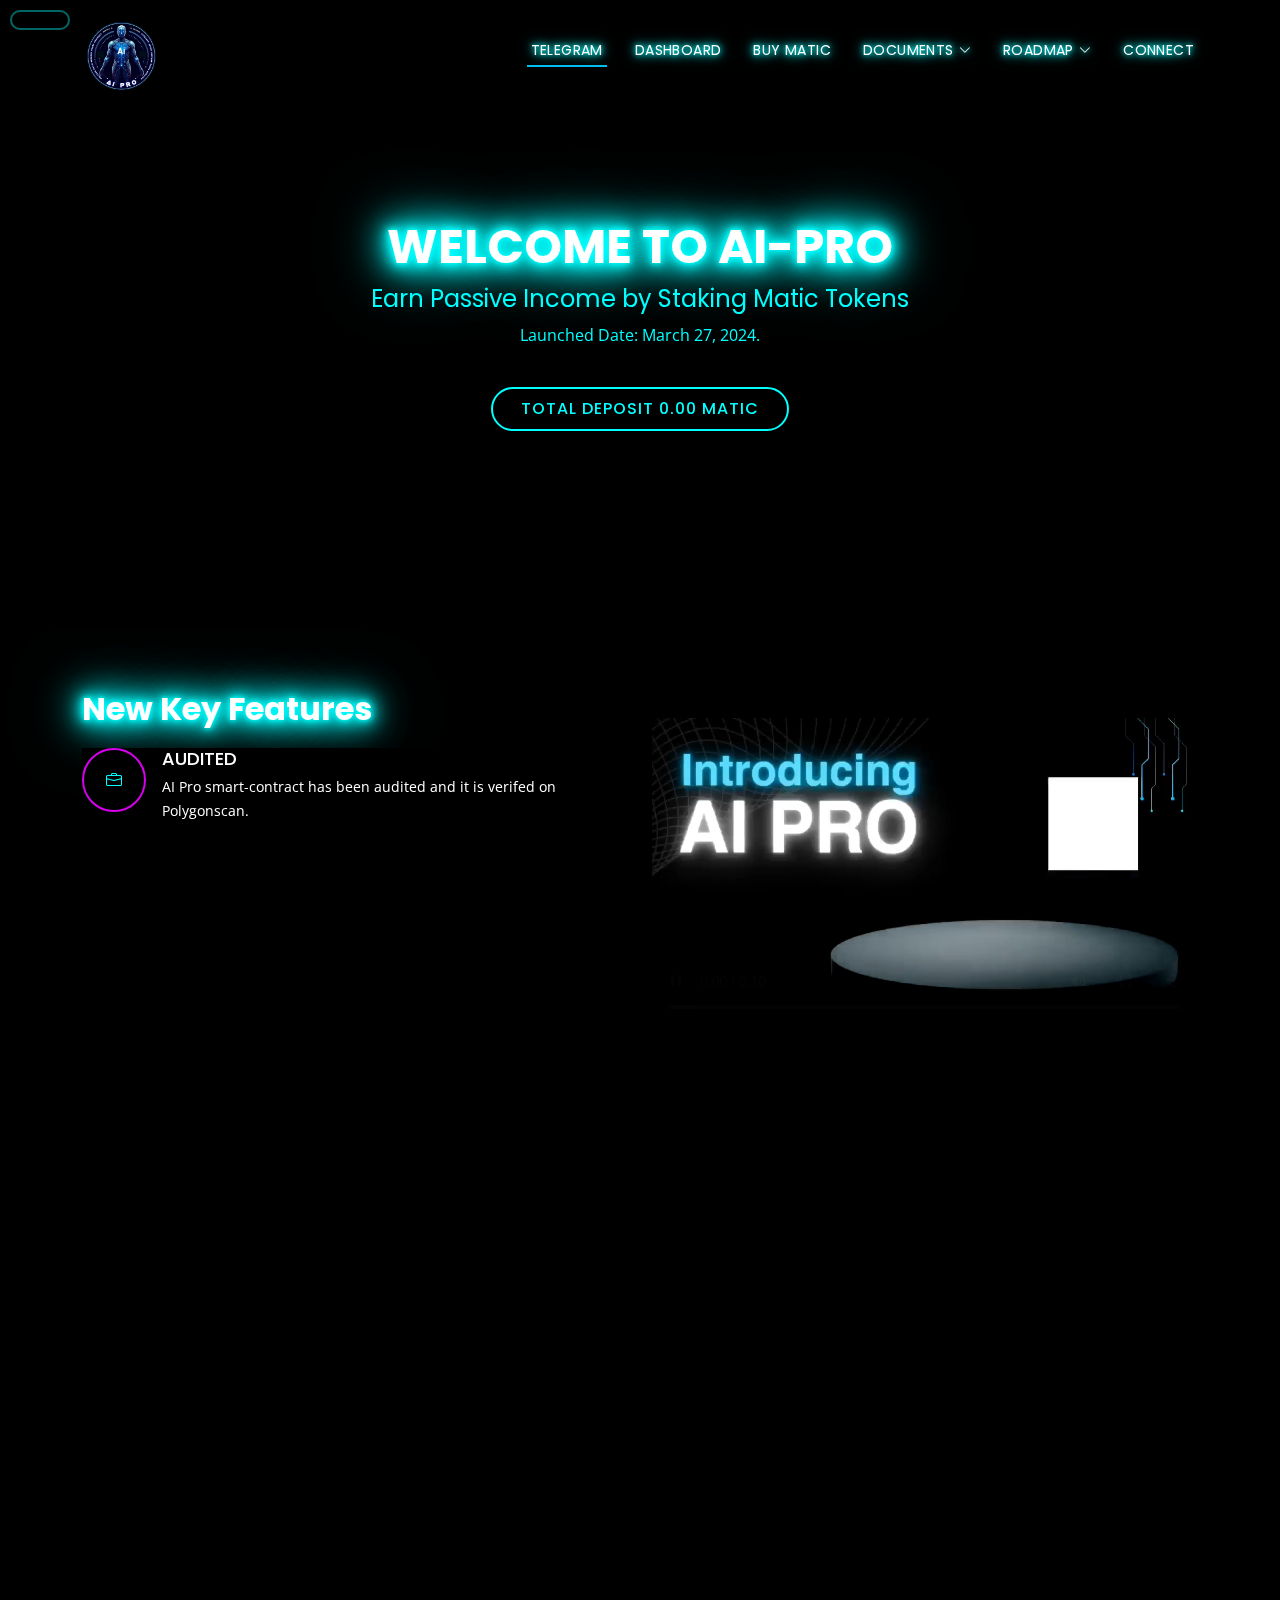
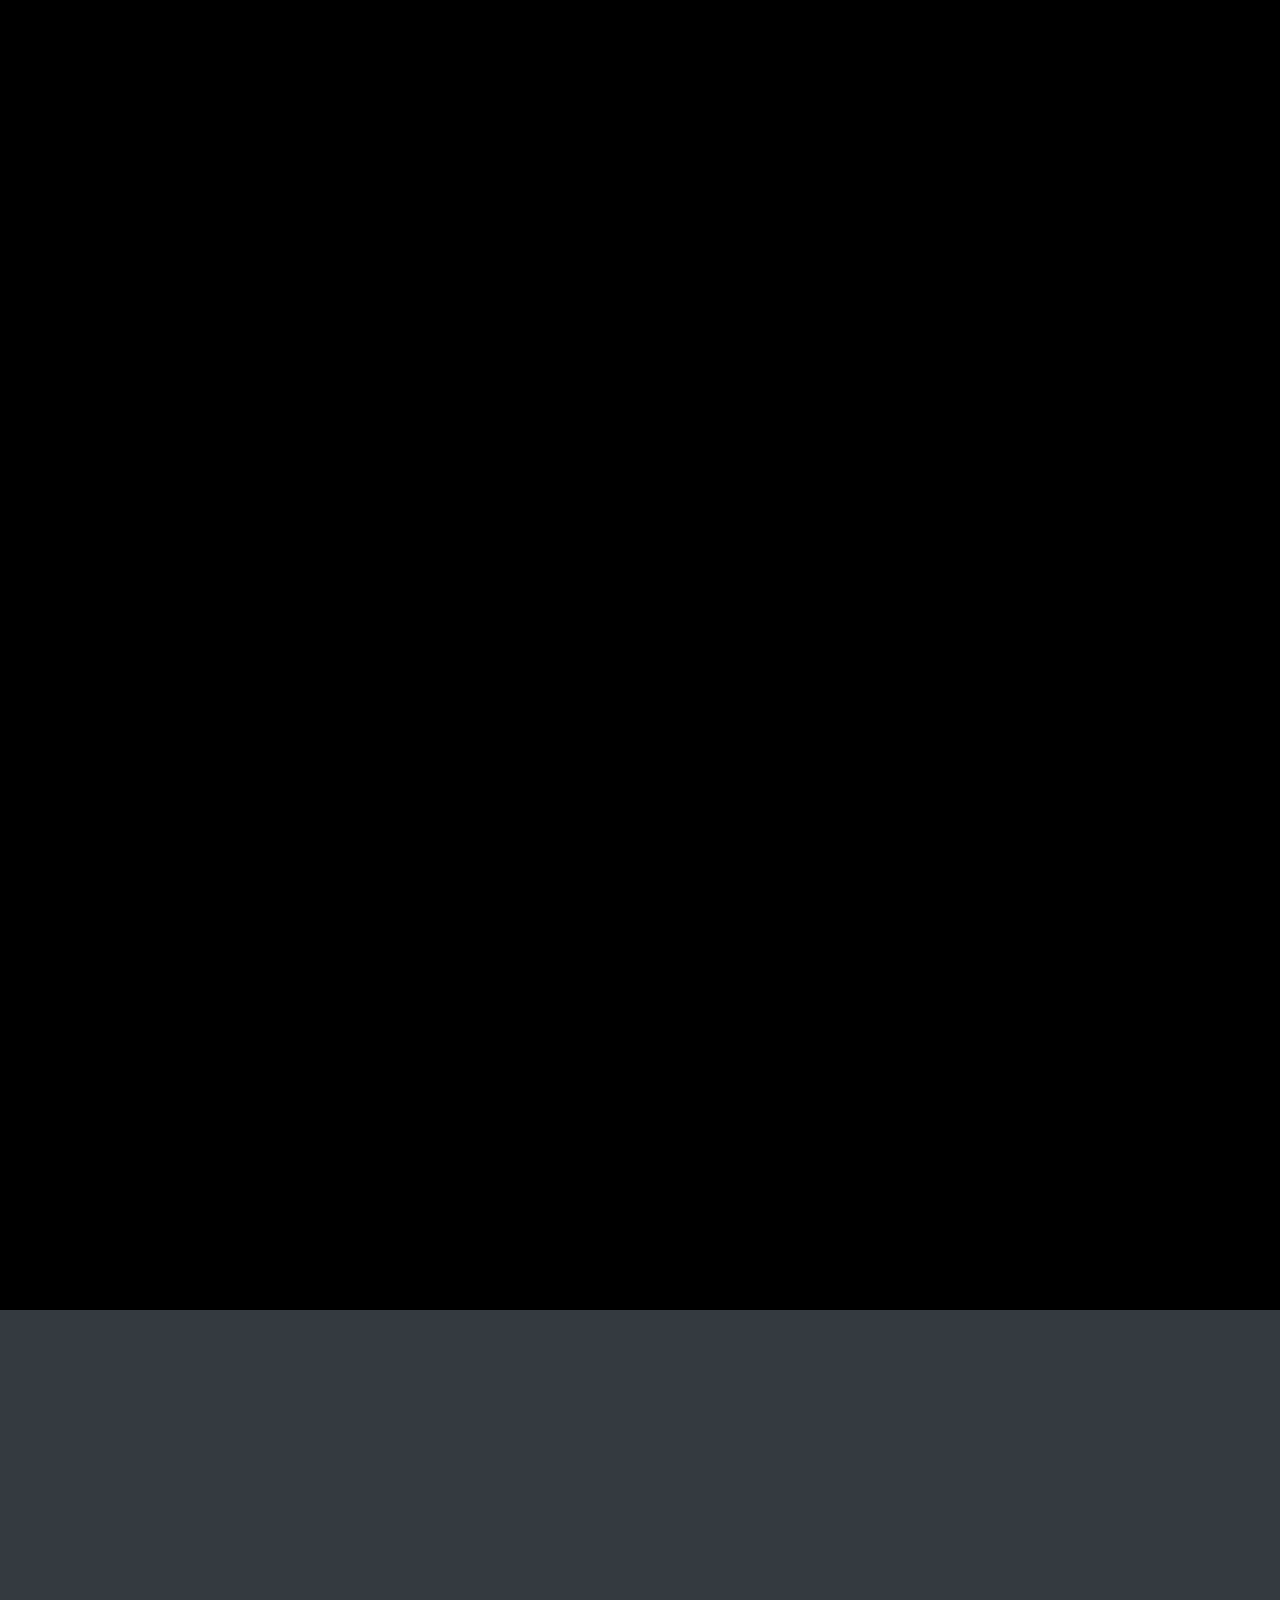
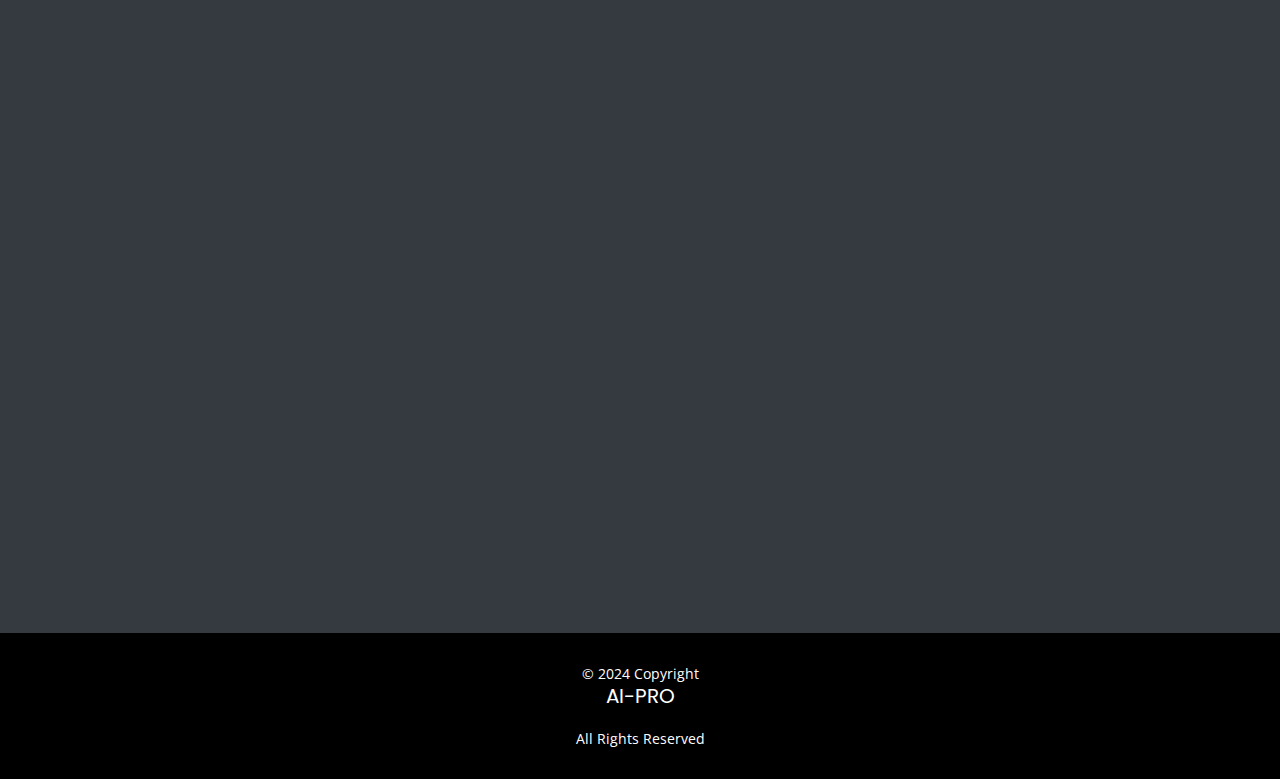
<file: index.html>
<!DOCTYPE html>
<html lang="en">

<head>
  <meta charset="utf-8">
  <meta content="width=device-width, initial-scale=1.0" name="viewport">

  <title>AI-PRO - Stake your Matic</title>
  <meta content="" name="description">
  <meta content="" name="keywords">

  <!-- Favicons -->
  <link href="img/favicon.png" rel="icon">
  <link href="img/apple-touch-icon.png" rel="apple-touch-icon">

  <!-- Google Fonts -->
  <link href="https://fonts.googleapis.com/css?family=Open+Sans:300,300i,400,400i,700,700i|Poppins:300,400,500,700" rel="stylesheet">

  <!-- Vendor CSS Files -->
  <link href="vendor/aos/aos.css" rel="stylesheet">
  <link href="vendor/bootstrap/css/bootstrap.min.css" rel="stylesheet">
  <link href="vendor/bootstrap-icons/bootstrap-icons.css" rel="stylesheet">
  <link href="vendor/boxicons/css/boxicons.min.css" rel="stylesheet">
  <link href="vendor/glightbox/css/glightbox.min.css" rel="stylesheet">
  <link href="vendor/swiper/swiper-bundle.min.css" rel="stylesheet">
  
  <!-- Template Main CSS File -->
  <link href="css/style.css" rel="stylesheet">
  <link href="css/toastr.min.css" rel="stylesheet" >
</head>

<body>

 <!-- ======= Header ======= -->
<header id="header" class="fixed-top d-flex align-items-center header-transparent">
  <div class="container d-flex justify-content-between align-items-center">

    <div id="logo">
      <a href="#"><img src="img/logo.png" alt="" width="80"></a>
      <!-- Uncomment below if you prefer to use a text logo -->
      <!--<h1><a href="index.html">Regna</a></h1>-->
    </div>

<nav id="navbar" class="navbar">
  <ul>
    <li><a class="nav-link scrollto active" href="https://t.me/AIProOfficial" style="color: white; text-shadow: 0 0 5px #00FFFF, 0 0 10px #00FFFF, 0 0 15px #00FFFF;">Telegram</a></li>
    <li><a class="nav-link scrollto" href="#about" style="color: white; text-shadow: 0 0 5px #00FFFF, 0 0 10px #00FFFF, 0 0 15px #00FFFF;">DashBoard</a></li>
    <li><a class="nav-link scrollto" href="https://www.binance.com/en" style="color: white; text-shadow: 0 0 5px #00FFFF, 0 0 10px #00FFFF, 0 0 15px #00FFFF;">Buy Matic</a></li>
    <li class="dropdown">
      <a href="AIPRO_whitepaper.pdf" style="color: white; text-shadow: 0 0 5px #00FFFF, 0 0 10px #00FFFF, 0 0 15px #00FFFF; background-color: black;"><span>Documents</span> <i class="bi bi-chevron-down"></i></a>
      <ul style="background-color: black;">
        <li><a href="AIPRO_whitepaper.pdf" style="color: white; text-shadow: 0 0 5px #00FFFF, 0 0 10px #00FFFF, 0 0 15px #00FFFF;">White Paper</a></li>
       
 <li><a href="https://dappradar.com/dapp/aipro" style="color: white; text-shadow: 0 0 5px #00FFFF, 0 0 10px #00FFFF, 0 0 15px #00FFFF;">DAPP RADAR </a></li>
      </ul>
    </li>
    <li class="dropdown">
      <a href="#" style="color: white; text-shadow: 0 0 5px #00FFFF, 0 0 10px #00FFFF, 0 0 15px #00FFFF; background-color: black;"><span>Roadmap</span> <i class="bi bi-chevron-down"></i></a>
      <ul style="background-color: black;">
        <li><a href="#" style="color: white; text-shadow: 0 0 5px #00FFFF, 0 0 10px #00FFFF, 0 0 15px #00FFFF;">BNB STAKE -  Coming Soon</a></li>
        <li><a href="#" style="color: white; text-shadow: 0 0 5px #00FFFF, 0 0 10px #00FFFF, 0 0 15px #00FFFF;">FTM STAKE - Coming Soon</a></li>
        <li><a href="#" style="color: white; text-shadow: 0 0 5px #00FFFF, 0 0 10px #00FFFF, 0 0 15px #00FFFF;">SOL STAKE - Coming Soon</a></li>
      </ul>
    </li>
    <!--<li><a class="nav-link scrollto" href="https://polygonscan.com/address/0xab2b090608B0BD32179BE79227e3491e8424cCA8" target="_blank" style="color: white; text-shadow: 0 0 5px #00FFFF, 0 0 10px #00FFFF, 0 0 15px #00FFFF;">Contract</a></li> -->
    <li><a class="nav-link scrollto" href="javascript:;" id="connect-wallet" style="color: white; text-shadow: 0 0 5px #00FFFF, 0 0 10px #00FFFF, 0 0 15px #00FFFF;">Connect</a></li>
  </ul>
  <i class="bi bi-list mobile-nav-toggle"></i>
</nav><!-- .navbar -->

  </div>
</header><!-- End Header -->


    <div>
    </div>
    <!-- promo section end -->

<!-- ======= Hero Section ======= -->
<section id="hero">
  <div class="hero-container" data-aos="zoom-in" data-aos-delay="100">
   <h1 style="color: white; text-shadow: 0 0 5px #00FFFF, 0 0 10px #00FFFF, 0 0 15px #00FFFF, 0 0 20px #00FFFF, 0 0 30px #00FFFF, 0 0 40px #00FFFF, 0 0 50px #00FFFF, 0 0 75px #00FFFF;">Welcome to AI-Pro</h1>
    <h2 style="color: #00FFFF; 0 0 5px #5312d6, 0 0 10px #0600ff, 0 0 15px #0d2f94;">Earn Passive Income by Staking Matic Tokens</h2>
    <p style="color: #00FFFF; 0 0 5px #5312d6, 0 0 10px #0600ff, 0 0 15px #0d2f94;">Launched Date: March 27, 2024.</p>
    <a href="javascript:Connect();return false;" class="btn-get-started" style="color: #00FFFF; border-color: #00FFFF; text-shadow: none;"> Total Deposit <span id="invested">0.00 MATIC</span </a>
  </div>
</section><!-- End Hero Section -->


  
 <main id="main">

    <!-- ======= About Section ======= -->
    <section id="about">
      <div class="container" data-aos="fade-up">
        <div class="row about-container">

          <div class="col-lg-6 content order-lg-1 order-2">
			<h2 class="title" style="color: white; text-shadow: 0 0 5px #00FFFF, 0 0 10px #00FFFF, 0 0 15px #00FFFF, 0 0 20px #00FFFF, 0 0 30px #00FFFF, 0 0 40px #00FFFF, 0 0 50px #00FFFF, 0 0 75px #00FFFF;">New Key Features</h2>
			<div class="icon-box" data-aos="fade-up" data-aos-delay="100">
              <div class="icon"><i class="bi bi-briefcase" style="color: #00FFFF;"></i></div>
              <h4 class="title" style="color: white;"><a href="" style="color: white;">Audited</a></h4>
              <p class="description" style="color: white;">AI Pro smart-contract has been audited and it is verifed on Polygonscan.</p>
            </div>

            <div class="icon-box" data-aos="fade-up" data-aos-delay="150">
              <div class="icon"><i class="bi bi-card-checklist" style="color: #00FFFF;"></i></div>
              <h4 class="title" style="color: white;"><a href="" style="color: white;">Sustainable</a></h4>
              <p class="description" style="color: white;">AiPro contract enables the use of MATIC for use in yield investment industry. The sustainability of project will ultimately bring crypto users, miners, investors under single platform to stake, refer and earn with unlimited opportunities making use of decentralization becomes a perfect yield platform which operates every second!</p>
            </div>

            <div class="icon-box" data-aos="fade-up" data-aos-delay="200">
              <div class="icon"><i class="bi bi-binoculars" style="color: #00FFFF;"></i></div>
              <h4 class="title" style="color: white;"><a href="" style="color: white;">Innovative Features</a></h4>
              <p class="description" style="color: white;">Our platform introduces cutting-edge features to redefine the crypto experience, offering seamless integration, enhanced security, and unparalleled user rewards.</p>
            </div>

          </div>

          <div class="col-lg-6 order-lg-2 order-1" data-aos="fade-left" data-aos-delay="100">
				<div class="responsive-video">
					<iframe src="img/MaticPro3.mp4" frameborder="0" allowfullscreen></iframe>
				</div>
          </div>
		  
        </div>
		</div>
		</div>
    </section><!-- End About Section -->


   <!-- ======= Services Section ======= -->
<section id="services">
  <div class="container" data-aos="fade-up">
    <div class="section-header">
      <h3 class="section-title" style="color: white; text-shadow: 0 0 5px #00FFFF, 0 0 10px #00FFFF, 0 0 15px #00FFFF;">Our Plans</h3>
      <p class="section-description" style="color: white;">Select from these long-term pay plans that can net you a total ROI of 300%.</p>
    </div>
    <div class="row">
      <div class="col-lg-4 col-md-6" data-aos="zoom-in">
        <div class="box">
          <div class="icon"><a href=""><i class="bi bi-briefcase" style="color: #00FFFF;"></i></a></div>
          <h4 class="title"><a href="" style="color: white;">AI Plan 1 </a></h4>
          <p class="description" align="left" style="color: white;">Total ROI: <span class="description2">300%</span></p>
          <p class="description" align="left" style="color: white;">Days: <span class="description2">60</span></p>
          <p class="description" align="left" style="color: white;">Daily ROI: <span class="description2">5%</span></p>
          <p class="description" align="left" style="color: white;">Min. Deposit: <span class="description2">5</span></p>
          <p class="description" align="left" style="color: white;">Max Deposit: <span class="description2">499</span></p>
          <form class="form">
            <label class="form-label" style="color: white;">Matic Amount: </label> 
            <input type="number" class="form-control text-center" id="txtamount1" name="txtamount1" placeholder="5">
            <div class="box-footer">
					<a class="services-btn align-middle" id="deposit1" style="color: white; border-color: #00FFFF;">Stake MATIC</a>            
            </div> 
          </form>         
        </div>
      </div>
      <div class="col-lg-4 col-md-6" data-aos="zoom-in">
        <div class="box2">
          <div class="icon"><a href=""><i class="bi bi-card-checklist" style="color: #00FFFF;"></i></a></div>
          <h4 class="title"><a href="" style="color: white;">AI Plan 2</a></h4>
          <p class="description" align="left" style="color: white;">Total ROI: <span class="description2">150%</span></p>
          <p class="description" align="left" style="color: white;">Days: <span class="description2">15</span></p>
          <p class="description" align="left" style="color: white;">Daily ROI: <span class="description2">10%</span></p>
          <p class="description" align="left" style="color: white;">Min. Deposit: <span class="description2">500</span></p>
          <p class="description" align="left" style="color: white;">Max Deposit: <span class="description2">1999</span></p>
          <form class="form">
            <label class="form-label" style="color: white;">Matic Amount: </label> 
            <input type="number" class="form-control text-center" id="txtamount2" name="txtamount2" placeholder="500">
            <div class="box-footer">
              <a class="services-btn align-middle" id="deposit2" style="color: white; border-color: #00FFFF;">Stake MATIC</a>                
            </div> 
          </form>
        </div>
      </div>
      <div class="col-lg-4 col-md-6" data-aos="zoom-in">
        <div class="box3">
          <div class="icon"><a href=""><i class="bi bi-bar-chart" style="color: #00FFFF;"></i></a></div>
          <h4 class="title"><a href="" style="color: white;">AI Plan 3</a></h4>
          <p class="description" align="left" style="color: white;">Total ROI: <span class="description2">225%</span></p>
          <p class="description" align="left" style="color: white;">Days: <span class="description2">15</span></p>
          <p class="description" align="left" style="color: white;">Daily ROI: <span class="description2">15%</span></p>
          <p class="description" align="left" style="color: white;">Min. Deposit: <span class="description2">2000</span></p>
          <p class="description" align="left" style="color: white;">Max Deposit: <span class="description2">5000</span></p>
          <form class="form">
            <label class="form-label" style="color: white;">Matic Amount: </label> 
            <input type="number" class="form-control text-center" id="txtamount3" name="txtamount3" placeholder="2000">
            <div class="box-footer">
              <a class="services-btn align-middle" id="deposit3" style="color: white; border-color: #00FFFF;">Stake MATIC</a>                
            </div> 
          </form>
        </div>
      </div>
    </div>
  </div>
</section><!-- End Services Section -->


<!-- ======= Features Section ======= -->
<section id="features" class="features">
    <div class="container" data-aos="fade-up">
        <div class="section-header">
            <h3 class="section-title" style="color: white; text-shadow: 0 0 5px #00FFFF, 0 0 10px #00FFFF, 0 0 15px #00FFFF;">DASHBOARD</h3>
            <p class="section-description" style="color: white; text-shadow: 0 0 5px #00FFFF, 0 0 10px #00FFFF, 0 0 15px #00FFFF;">Check your real-time withdrawable balance and a complete list of referrals and corresponding rewards. </p>
        </div>
        <div class="container" data-aos="fade-up">
            <ul class="nav nav-tabs row gy-4 d-flex">
                <li class="nav-item col-6 col-md-4 col-lg-2">
                    <a class="nav-link active show" data-bs-toggle="tab" data-bs-target="#tab-1" style="color: white; text-shadow: 0 0 5px #00FFFF, 0 0 10px #00FFFF, 0 0 15px #00FFFF;">
                        <i class="bi bi-binoculars color-cyan"></i>
                        <h4>Wallet</h4>
                    </a>
                </li><!-- End Tab 1 Nav -->

                <li class="nav-item col-6 col-md-4 col-lg-2">
                    <a class="nav-link" data-bs-toggle="tab" data-bs-target="#tab-2" style="color: white; text-shadow: 0 0 5px #00FFFF, 0 0 10px #00FFFF, 0 0 15px #00FFFF;">
                        <i class="bi bi-box-seam color-indigo"></i>
                        <h4>Referral Links</h4>
                    </a>
                </li><!-- End Tab 2 Nav -->

                <li class="nav-item col-6 col-md-4 col-lg-2">
                    <a class="nav-link" data-bs-toggle="tab" data-bs-target="#tab-3" style="color: white; text-shadow: 0 0 5px #00FFFF, 0 0 10px #00FFFF, 0 0 15px #00FFFF;">
                        <i class="bi bi-brightness-high color-teal"></i>
                        <h4>Levels</h4>
                    </a>
                </li><!-- End Tab 3 Nav -->

                <li class="nav-item col-6 col-md-4 col-lg-2">
                    <a class="nav-link" data-bs-toggle="tab" data-bs-target="#tab-4" style="color: white; text-shadow: 0 0 5px #00FFFF, 0 0 10px #00FFFF, 0 0 15px #00FFFF;">
                        <i class="bi bi-command color-red"></i>
                        <h4>Transactions</h4>
                    </a>
                </li><!-- End Tab 4 Nav -->

          
        </ul>

        <div class="tab-content">

          <div class="tab-pane active show" id="tab-1">
            <div class="row gy-4">
              <div class="col-lg-8 order-2 order-lg-1" data-aos="fade-up" data-aos-delay="100">
                <h3>Withdrawable Balance: <span id="my-bnb">0.00 MATIC</span></h3>
				<form class="form">
    				<div class="box-footer">
					<button type="button" class="waves-effect waves-light btn btn-primary mb-5" id="Withdraw"><i class="fa fa-check"></i> Withdraw </button>
				    </div>
					</form>
				
                <h4>AI Dashboard: </h4>
                <ul>
                  <!-- <li><i class="bi bi-check-circle-fill"></i> Total Deposit : <span id="invested">0.00 MATIC</span></li> !-->
                  <li><i class="bi bi-check-circle-fill"></i> Your Total Deposit: <span id="my-investments">0.00 MATIC</span></li>
                  <li><i class="bi bi-check-circle-fill"></i> Total Withdrawn: <span id="my-harvests">0.00 MATIC</span></li>
				  <li><i class="bi bi-check-circle-fill"></i> Total Referral Bonus <span id="my-drb">0.00 MATIC</span></li>
				  <li><i class="bi bi-check-circle-fill"></i> Your Wallet Balance: <span id="my-balance">0.00 MATIC</span></li>
                </ul>
              </div>
              <div class="col-lg-4 order-1 order-lg-2 text-center" data-aos="fade-up" data-aos-delay="200">
                <img src="img/1.jpg" alt="" class="img-fluid">
              </div>
            </div>
          </div><!-- End Tab Content 1 -->

          <div class="tab-pane" id="tab-2">
            <div class="row gy-4">
              <div class="col-lg-8 order-2 order-lg-1">
                <h3>Referral Statistics</h3>
				<p>Contract Address: 
				<input type="text" class="form-control" value="0xab2b090608B0BD32179BE79227e3491e8424cCA8">
				<a href="https://polygonscan.com/address/0xab2b090608B0BD32179BE79227e3491e8424cCA8" class="waves-effect waves-light btn btn-primary mb-5" target="_blank"><i class="fa fa-check"></i> OPEN IN POLYSCAN</a>
                <p style="margin-top:5px;">Sponsor Wallet Address: <span id="sp-address"></span></p>
			
			
				<form class="form">
    				<label class="form-label">Your Link: </label> 
    				<input type="text" class="form-control" id="my-referral" value="">
    				
    				<div class="box-footer">
					<br>
					<button type="button" class="waves-effect waves-light btn btn-primary mb-5" id="copy-link"><i class="fa fa-check"></i> COPY LINK</button>
					
					</div> 
					</form>
			
				
                </div>
              <div class="col-lg-4 order-1 order-lg-2 text-center">
                <img src="img/2.jpg" alt="" class="img-fluid">
              </div>
            </div>
          </div><!-- End Tab Content 2 -->

          <div class="tab-pane" id="tab-3">
            <div class="row gy-4">
              <div class="col-lg-8 order-2 order-lg-1">
                <h3>Levels</h3>
				<div class="col-lg-4 col-md-6">
                <ul>
                  <li><i class="bi bi-check-circle-fill"></i> Level 1 (5%): <span id="referralsCountAtLevel1">0</span></li>
                  <li><i class="bi bi-check-circle-fill"></i> Level 2 (4%): <span id="referralsCountAtLevel2">0</span></li>
                  <li><i class="bi bi-check-circle-fill"></i> Level 3 (3%): <span id="referralsCountAtLevel3">0</span></li>
				  <li><i class="bi bi-check-circle-fill"></i> Level 4 (2%): <span id="referralsCountAtLevel4">0</span></li>
				  <li><i class="bi bi-check-circle-fill"></i> Level 5 (1%): <span id="referralsCountAtLevel5">0</span></li>
                </ul>
				</div>
				<div class="col-lg-4 col-md-6">
                <ul>
                  <li><i class="bi bi-check-circle-fill"></i> Level 6 (1%): <span id="referralsCountAtLevel6">0</span></li>
                  <li><i class="bi bi-check-circle-fill"></i> Level 7 (1%): <span id="referralsCountAtLevel7">0</span></li>
                  <li><i class="bi bi-check-circle-fill"></i> Level 8 (1%): <span id="referralsCountAtLevel8">0</span></li>
				  <li><i class="bi bi-check-circle-fill"></i> Level 9 (1%): <span id="referralsCountAtLevel9">0</span></li
				  <li><i class="bi bi-check-circle-fill"></i> Level 10 (1%): <span id="referralsCountAtLevel10">0</span></li
                </ul>
				</div>
				<div class="col-lg-4 col-md-6">
                <ul>
                  <li><i class="bi bi-check-circle-fill"></i> Level 11 (1%): <span id="referralsCountAtLevel11">0</span></li>
                  <li><i class="bi bi-check-circle-fill"></i> Level 12 (1%): <span id="referralsCountAtLevel12">0</span></li>
                  <li><i class="bi bi-check-circle-fill"></i> Level 13 (1%): <span id="referralsCountAtLevel13">0</span></li>
				  <li><i class="bi bi-check-circle-fill"></i> Level 14 (1%): <span id="referralsCountAtLevel14">0</span></li>
				  <li><i class="bi bi-check-circle-fill"></i> Level 15 (1%): <span id="referralsCountAtLevel15">0</span></li
                </ul>
				</div>
              </div>
              <div class="col-lg-4 order-1 order-lg-2 text-center">
                <img src="img/3.jpg" alt="" class="img-fluid">
              </div>
            </div>
          </div><!-- End Tab Content 3 -->

          <div class="tab-pane" id="tab-4">
            <div class="row gy-4">
              <div class="col-lg-8 order-2 order-lg-1">
                <h3>Latest Contract Transactions:</h3>
               
				<form class="form">
    				<label class="form-label">Enter Contract Address: </label> 
    				<input type="text" class="form-control" id="walletAddress" value="">
    				
    				<div class="box-footer">
					<br>
					<button type="button" class="waves-effect waves-light btn btn-primary mb-5" id="copy-link"><i class="fa fa-check"></i> SHOW</button>
				
					</div> 
					</form>
				
              </div>
              <div class="col-lg-4 order-1 order-lg-2 text-center">
                <img src="img/4.jpg" alt="" class="img-fluid">
              </div>
            </div>
          </div><!-- End Tab Content 4 -->

          
        </div>

      </div>
	  </div>
    </section><!-- End Features Section -->

   <!-- ======= F.A.Q Section ======= -->
<section id="faq" class="faq">
  <div class="container-fluid" data-aos="fade-up">
    <div class="row gy-4">
      <div class="col-lg-7 d-flex flex-column justify-content-center align-items-stretch  order-2 order-lg-1">
        <div class="content px-xl-5">
          <h3 style="color: white; text-shadow: 0 0 5px #00FFFF, 0 0 10px #00FFFF, 0 0 15px #00FFFF;"> <strong></strong></h3>
          <p style="color: white; text-shadow: 0 0 5px #00FFFF, 0 0 10px #00FFFF, 0 0 15px #00FFFF;">General questions on the basics of transacting in AI-PRO are answered here.</p>
        </div>

            <div class="accordion accordion-flush px-xl-5" id="faqlist">

              <div class="accordion-item" data-aos="fade-up" data-aos-delay="200">
                <h3 class="accordion-header">
                  <button class="accordion-button collapsed" type="button" data-bs-toggle="collapse" data-bs-target="#faq-content-1">
                    <i class="bi bi-question-circle question-icon"></i>
                    How it Works?
                  </button>
                </h3>
                <div id="faq-content-1" class="accordion-collapse collapse" data-bs-parent="#faqlist">
                  <div class="accordion-body">
                    Yield income paid on each and every block on Polygon (approximately 3 seconds) from 15 days to Maximum is infinity.
					Minimum 5% daily for 60 days to up to short term yield of 15% daily for 15 days.
					Safe, transparent, legit, decentralized never ending farm yield to earn from.
                  </div>
                </div>
              </div><!-- # Faq item-->

              <div class="accordion-item" data-aos="fade-up" data-aos-delay="300">
                <h3 class="accordion-header">
                  <button class="accordion-button collapsed" type="button" data-bs-toggle="collapse" data-bs-target="#faq-content-2">
                    <i class="bi bi-question-circle question-icon"></i>
                    How to start?
                  </button>
                </h3>
                <div id="faq-content-2" class="accordion-collapse collapse" data-bs-parent="#faqlist">
                  <div class="accordion-body">
                    You can use the MetaMask extension on Chrome if you are using desktop. You should add Polygon network to your Metamask extention and open https://ai-pro.art and click on connect.
					For mobile you can download Metamask/Trust Wallet/SafePal app from application store. After the installation, you can create a new MATIC wallet or import an existing MATIC wallet. Then you can open https://ai-pro.art/ in you DApp browser, choose Polygon network and connect to the DApp.
					After connecting to the DApp you should be able to stake/withdraw and refer with your referrak link.
                  </div>
                </div>
              </div><!-- # Faq item-->

              <div class="accordion-item" data-aos="fade-up" data-aos-delay="500">
                <h3 class="accordion-header">
                  <button class="accordion-button collapsed" type="button" data-bs-toggle="collapse" data-bs-target="#faq-content-4">
                    <i class="bi bi-question-circle question-icon"></i>
                    What are the referral levels?
                  </button>
                </h3>
                <div id="faq-content-4" class="accordion-collapse collapse" data-bs-parent="#faqlist">
                  <div class="accordion-body">
                    <i class="bi bi-question-circle question-icon"></i>
                    User can refer unlimited users under any level which way goes paying upto 15 Levels starting from 5% to a total of upto 25% unrestricted earing potentials.
					No business in the world succeed without team members at AIPRO each of referral is a team member on its own towards AIPRO .
					The Project offers unrestricted unlimited potential for referral income upto 15 Level where each level on its own can have unlimited referrals.
					Offers Level-1= 5%, Level-2=4%, Level-3=3%, Level-4=2%, Level-5=1%, Level-6=1%, Level-7=1%, Level-8=1%, Level-9=1%, Level-10=1%, Level-11=1%, Level-12=1%, Level-13=1%, Level-14=1% & Level-15=1%
				  </div>
                </div>
              </div><!-- # Faq item-->

              <div class="accordion-item" data-aos="fade-up" data-aos-delay="600">
                <h3 class="accordion-header">
                  <button class="accordion-button collapsed" type="button" data-bs-toggle="collapse" data-bs-target="#faq-content-5">
                    <i class="bi bi-question-circle question-icon"></i>
                    No Withdrawal limit:
                  </button>
                </h3>
                <div id="faq-content-5" class="accordion-collapse collapse" data-bs-parent="#faqlist">
                  <div class="accordion-body">
                    Withdraw anytime with no minimum withdrawal requirement.
                  </div>
                </div>
              </div><!-- # Faq item-->

            </div>

          </div>

          <div class="col-lg-5 align-items-stretch order-1 order-lg-2 img" style='background-image: url("img/faq.jpg"); background-size: contain; background-position: center; width: 544px; height: 150px;'>
            &nbsp;
          </div>



      </div>
    </section><!-- End F.A.Q Section -->

 
  </main><!-- End #main -->

  <!-- ======= Footer ======= -->
  <footer id="footer">
    <div class="footer-top">
      <div class="container">

      </div>
    </div>

    <div class="container">
      <div class="copyright">
        &copy; 2024 Copyright <h5>AI-PRO</h5> All Rights Reserved
      </div>
      
    </div>
  </footer><!-- End Footer -->

  <a href="#" class="back-to-top d-flex align-items-center justify-content-center"><i class="bi bi-arrow-up-short"></i></a>

  <!-- Vendor JS Files -->
  <script src="vendor/purecounter/purecounter_vanilla.js"></script>
  <script src="vendor/aos/aos.js"></script>
  <script src="vendor/bootstrap/js/bootstrap.bundle.min.js"></script>
  <script src="vendor/glightbox/js/glightbox.min.js"></script>
  <script src="vendor/isotope-layout/isotope.pkgd.min.js"></script>
  <script src="vendor/swiper/swiper-bundle.min.js"></script>
  <script src="vendor/php-email-form/validate.js"></script>

  <!-- Template Main JS File -->
  <script src="js/main.js"></script>
  <script src="https://code.jquery.com/jquery-1.12.0.min.js"></script>
  <script src="https://maxcdn.bootstrapcdn.com/bootstrap/3.3.6/js/bootstrap.min.js" integrity="sha384-0mSbJDEHialfmuBBQP6A4Qrprq5OVfW37PRR3j5ELqxss1yVqOtnepnHVP9aJ7xS" crossorigin="anonymous"></script>
  
  <script src="js/toastr.min.js"></script>
	
  <script src="maticjs/web3.js"></script>
  <script src="maticjs/abi.js"></script>
  <script src="maticjs/dapp2.js"></script>
  
  <script type="text/javascript">
	$(document).ready(function()
    {
        
	spAccount = '0x71209EeF24599085d12faa8798Fdc9442Dc3211c';        
        
        $('#sp-address').html(spAccount); 
    
    });

	$(function() {
     
		
		$('#deposit1').click(function(ev) {
    	    var amt = $("#txtamount1");
            
            if(spAccount == 'Invalid Wallet!' || spAccount == '')
            {
                toastr.warning("Invalid Sponsor Wallet Address!","",{"timeOut": "3000","positionClass": "toast-top-right"});
				return false;
		    }
            
			if(isNaN(parseFloat(amt.val().trim())))
			{
				$("#txtamount1").focus();
				toastr.warning("Invalid Amount!","",{"timeOut": "3000","positionClass": "toast-top-right"});
				return false;
			}	

			if(amt.val() == NaN)
			{
				$("#txtamount1").focus();					
				toastr.warning("Invalid Amount!","",{"timeOut": "3000","positionClass": "toast-top-right"});
				return false;
			}	

    		if(amt.val() < 5)
			{
				$("#txtamount1").focus();				
				toastr.warning("Minimum is 1 MATIC!","",{"timeOut": "3000","positionClass": "toast-top-right"});
            	return false;
			}
			
			if(amt.val() > 499)
			{
				$("#txtamount1").focus();				
				toastr.warning("Maximum is 499 MATIC!","",{"timeOut": "3000","positionClass": "toast-top-right"});
            	return false;
			}
        /*
            if(amt.val() > myBalance)
			{
				$("#txtamount1").focus();				
				toastr.warning("Not enough balance!","",{"timeOut": "3000","positionClass": "toast-top-right"});
				return false;
			}
        */

			deposit1();
			ev.preventDefault();
    	});
    	
    
        $('#deposit2').click(function(ev) {
    	    var amt = $("#txtamount2");
            
            if(spAccount == 'Invalid Wallet!' || spAccount == '')
            {
                toastr.warning("Invalid Sponsor Wallet Address!","",{"timeOut": "3000","positionClass": "toast-top-right"});
				return false;
		    }
            
			if(isNaN(parseFloat(amt.val().trim())))
			{
				$("#txtamount2").focus();
				toastr.warning("Invalid Amount!","",{"timeOut": "3000","positionClass": "toast-top-right"});
				return false;
			}	

			if(amt.val() == NaN)
			{
				$("#txtamount2").focus();					
				toastr.warning("Invalid Amount!","",{"timeOut": "3000","positionClass": "toast-top-right"});
				return false;
			}	

    		if(amt.val() < 500)
			{
				$("#txtamount2").focus();				
				toastr.warning("Minimum is 500 MATIC!","",{"timeOut": "3000","positionClass": "toast-top-right"});
            	return false;
			}
			
			if(amt.val() > 1999)
			{
				$("#txtamount2").focus();				
				toastr.warning("Maximum is 1999 MATIC!","",{"timeOut": "3000","positionClass": "toast-top-right"});
            	return false;
			}
        /*
            if(amt.val() > myBalance)
			{
				$("#txtamount2").focus();				
				toastr.warning("Not enough balance!","",{"timeOut": "3000","positionClass": "toast-top-right"});
				return false;
			}
        */
			deposit2();
			ev.preventDefault();
    	});
    	
    	
    	$('#deposit3').click(function(ev) {
    	    var amt = $("#txtamount3");
            
            if(spAccount == 'Invalid Wallet!' || spAccount == '')
            {
                toastr.warning("Invalid Sponsor Wallet!","",{"timeOut": "3000","positionClass": "toast-top-right"});
				return false;
		    }
            
			if(isNaN(parseFloat(amt.val().trim())))
			{
				$("#txtamount3").focus();
				toastr.warning("Invalid Amount!","",{"timeOut": "3000","positionClass": "toast-top-right"});
				return false;
			}	

			if(amt.val() == NaN)
			{
				$("#txtamount3").focus();					
				toastr.warning("Invalid Amount!","",{"timeOut": "3000","positionClass": "toast-top-right"});
				return false;
			}	

    		if(amt.val() < 2000)
			{
				$("#txtamount3").focus();				
				toastr.warning("Minimum is 2000 MATIC!","",{"timeOut": "3000","positionClass": "toast-top-right"});
            	return false;
			}
			
			if(amt.val() > 5000)
			{
				$("#txtamount3").focus();				
				toastr.warning("Maximum is 5000 MATIC!","",{"timeOut": "3000","positionClass": "toast-top-right"});
            	return false;
			}
        /*
            if(amt.val() > myBalance)
			{
				$("#txtamount3").focus();				
				toastr.warning("Not enough balance!","",{"timeOut": "3000","positionClass": "toast-top-right"});
				return false;
			}
        */

			deposit3();
			ev.preventDefault();
    	});
    	
/*		$('#Withdraw').click(function(ev) {
		   				
			if(my-bnb < 0)
			{				
				toastr.warning("No Withdrawable MATIC!","",{"timeOut": "3000","positionClass": "toast-top-right"});
				return false;
			}
	
		    collectDividends();
			
			ev.preventDefault();
		});  */
        
        $('#Withdraw').click(function(ev) {
    collectDividends();
    ev.preventDefault();
});
        
        
        
        $('#copy-link').click(function(ev) {
			copy_text($('#my-referral').val());
			ev.preventDefault();
	    });

	});
    
    function copy_text(text){		
	    // Create a dummy input to copy the string array inside it
		var dummy = document.createElement("input");
		// Add it to the document
		document.body.appendChild(dummy);
		// Set its ID
		dummy.setAttribute("id", "dummy_id");
		// Output the array into it
		document.getElementById("dummy_id").value=text;
		// Select it
		dummy.select();		
		document.execCommand("copy");
		// Remove it as its not needed anymore
		document.body.removeChild(dummy);
		//alert('COPIED['+$('#my-referral').val()+']');
		toastr.success($('#my-referral').html(),"",{"timeOut": "3000","positionClass": "toast-top-right"});
		return false;
	}
    </script> 
   

</body>

</html>
</file>
<file: css/style.css>
/**
* Template Name: Regna - v4.8.1
* Template URL: https://bootstrapmade.com/regna-bootstrap-onepage-template/
* Author: BootstrapMade.com
* License: https://bootstrapmade.com/license/
*/

/*--------------------------------------------------------------
# General
--------------------------------------------------------------*/
body {
  background: #000000;
  color: #fff;
  font-family: "Open Sans", sans-serif;
}

a {
  color: #fff;
  text-decoration: none;
}

a:hover,
a:active,
a:focus {
  color: #fff;
  outline: none;
  text-decoration: none;
}

p {
  padding: 0;
  margin: 0 0 30px 0;
}

h1,
h2, 
h3,
h4,
h6 {
  font-family: "Poppins", sans-serif;
  color: #d700ed;
  font-weight: 400;
  margin: 0 0 20px 0;
  padding: 0;
}

h5 {
  font-family: "Poppins", sans-serif;
  color: #00000;
  font-weight: 400;
  margin: 0 0 20px 0;
  padding: 0;

}

/*--------------------------------------------------------------
# Back to top button
--------------------------------------------------------------*/
.back-to-top {
  position: fixed;
  visibility: hidden;
  opacity: 0;
  right: 15px;
  bottom: 15px;
  z-index: 996;
  background: #2dc997;
  width: 40px;
  height: 40px;
  border-radius: 4px;
  transition: all 0.4s;
}

.back-to-top i {
  font-size: 28px;
  color: #000000;
  line-height: 0;
}

.back-to-top:hover {
  background: #49d6a9;
  color: #000000;
}

.back-to-top.active {
  visibility: visible;
  opacity: 1;
}

/*form-element*/
.form-element .input-group .input-group-addon {
  border: none;
  -webkit-background-clip: padding-box;
  background-color: transparent;
  background-position: center bottom, center calc(100% - 1px);
  background-repeat: no-repeat;
  background-size: 0 2px, 100% 1px; }
.form-element .form-control {
  color: #737373;
  min-height: 42px;
  display: initial;
  -webkit-background-clip: padding-box;
  background-color: transparent;
  background-position: center bottom, center calc(100% - 1px);
  background-repeat: no-repeat;
  background-size: 0 2px, 100% 1px;
  padding: 0;
  -webkit-transition: background 0s ease-out 0s;
  -o-transition: background 0s ease-out 0s;
  transition: background 0s ease-out 0s;
  border: 0;
  border-radius: 0;
  -webkit-box-shadow: none;
  box-shadow: none;
  float: none; }
  .form-element .form-control :focus {
    border: 0;
    border-radius: 0;
    -webkit-box-shadow: none;
    box-shadow: none;
    float: none;
    background-size: 100% 2px, 100% 1px;
    outline: 0;
    -webkit-transition-duration: .3s;
    -o-transition-duration: .3s;
    transition-duration: .3s; }
  .form-element .form-control .focus {
    background-size: 100% 2px, 100% 1px;
    outline: 0;
    -webkit-transition-duration: .3s;
    -o-transition-duration: .3s;
    transition-duration: .3s; }

.form-group {
  margin-bottom: 1rem; }

.responsive-video {
    position: relative;
    padding-bottom: 56.25%;
    padding-top: 60px; overflow: hidden;
}

.responsive-video iframe,
.responsive-video object,
.responsive-video embed {
    position: absolute;
    top: 0;
    left: 0;
    width: 100%;
    height: 100%;
}

/*--------------------------------------------------------------
# Disable AOS delay on mobile
--------------------------------------------------------------*/
@media screen and (max-width: 768px) {
  [data-aos-delay] {
    transition-delay: 0 !important;
  }
}

/*--------------------------------------------------------------
# Header
--------------------------------------------------------------*/
#header {
  height: 100px;
  transition: all 0.5s;
  z-index: 997;
  background: rgba(0, 0, 0, 0.9);
}

#header #logo h1 {
  font-size: 32px;
  margin: 0;
  line-height: 1;
  font-family: "Poppins", sans-serif;
  font-weight: 700;
  letter-spacing: 3px;
  text-transform: uppercase;
}

#header #logo h1 a,
#header #logo h1 a:hover {
  color: #000000;
}

#header #logo img {
  padding: 0;
  margin: 0;
}

#header.header-transparent {
  background: transparent;
}

#header.header-scrolled {
  background: rgba(0, 0, 0, 0.9);
  height: 70px;
  transition: all 0.5s;
}

.scrolled-offset {
  margin-top: 70px;
}

/*--------------------------------------------------------------
# Navigation Menu
--------------------------------------------------------------*/
/**
* Desktop Navigation 
*/
.navbar {
  padding: 0;
}

.navbar ul {
  margin: 0;
  padding: 0;
  display: flex;
  list-style: none;
  align-items: center;
}

.navbar li {
  position: relative;
}

.navbar>ul>li {
  white-space: nowrap;
  padding: 10px 0 10px 24px;
}

.navbar a,
.navbar a:focus {
  display: flex;
  align-items: center;
  justify-content: space-between;
  font-family: "Poppins", sans-serif;
  color: #000000;
  font-size: 14px;
  padding: 0 4px;
  white-space: nowrap;
  transition: 0.3s;
  letter-spacing: 0.4px;
  position: relative;
  text-transform: uppercase;
}

.navbar a i,
.navbar a:focus i {
  font-size: 12px;
  line-height: 0;
  margin-left: 5px;
}

.navbar>ul>li>a:before {
  content: "";
  position: absolute;
  width: 100%;
  height: 2px;
  bottom: -6px;
  left: 0;
  background-color: #00beed;
  visibility: hidden;
  transform: scaleX(0);
  transition: all 0.3s ease-in-out 0s;
}

.navbar a:hover:before,
.navbar li:hover>a:before,
.navbar .active:before {
  visibility: visible;
  transform: scaleX(1);
}

.navbar a:hover,
.navbar .active,
.navbar .active:focus,
.navbar li:hover>a {
  color: #000000;
}

.navbar .dropdown ul {
  display: block;
  position: absolute;
  left: 24px;
  top: calc(100% + 30px);
  margin: 0;
  padding: 10px 0;
  z-index: 99;
  opacity: 0;
  visibility: hidden;
  background: #000000;
  box-shadow: 0px 0px 30px rgba(0, 0, 0, 0.25);
  transition: 0.3s;
}

.navbar .dropdown ul li {
  min-width: 200px;
}

.navbar .dropdown ul a {
  padding: 10px 20px;
  font-size: 14px;
  text-transform: none;
  color: #d700ed;
}

.navbar .dropdown ul a i {
  font-size: 12px;
}

.navbar .dropdown ul a:hover,
.navbar .dropdown ul .active:hover,
.navbar .dropdown ul li:hover>a {
  color: #d700ed;
}

.navbar .dropdown:hover>ul {
  opacity: 1;
  top: 100%;
  visibility: visible;
}

.navbar .dropdown .dropdown ul {
  top: 0;
  left: calc(100% - 30px);
  visibility: hidden;
}

.navbar .dropdown .dropdown:hover>ul {
  opacity: 1;
  top: 0;
  left: 100%;
  visibility: visible;
}

@media (max-width: 1366px) {
  .navbar .dropdown .dropdown ul {
    left: -90%;
  }

  .navbar .dropdown .dropdown:hover>ul {
    left: -100%;
  }
}

/**
* Mobile Navigation 
*/
.mobile-nav-toggle {
  color: #2daec5;
  font-size: 28px;
  cursor: pointer;
  display: none;
  line-height: 0;
  transition: 0.5s;
}

@media (max-width: 991px) {
  .mobile-nav-toggle {
    display: block;
  }

  .navbar ul {
    display: none;
  }
}

.navbar-mobile {
  position: fixed;
  overflow: hidden;
  top: 0;
  right: 0;
  left: 0;
  bottom: 0;
  background: rgba(0, 0, 0, 0.9);
  transition: 0.3s;
  z-index: 999;
}

.navbar-mobile .mobile-nav-toggle {
  position: absolute;
  top: 15px;
  right: 15px;
}

.navbar-mobile ul {
  display: block;
  position: absolute;
  top: 55px;
  right: 15px;
  bottom: 15px;
  left: 15px;
  padding: 10px 0;
  background-color: #000000;
  overflow-y: auto;
  transition: 0.3s;
}

.navbar-mobile>ul>li {
  padding: 0;
}

.navbar-mobile a:hover:before,
.navbar-mobile li:hover>a:before,
.navbar-mobile .active:before {
  visibility: hidden;
}

.navbar-mobile a,
.navbar-mobile a:focus {
  padding: 10px 20px;
  font-size: 15px;
  color: #d700ed;
}

.navbar-mobile a:hover,
.navbar-mobile .active,
.navbar-mobile li:hover>a {
  color: #d700ed;
}

.navbar-mobile .getstarted,
.navbar-mobile .getstarted:focus {
  margin: 15px;
}

.navbar-mobile .dropdown ul {
  position: static;
  display: none;
  margin: 10px 20px;
  padding: 10px 0;
  z-index: 99;
  opacity: 1;
  visibility: visible;
  background: #fafafa;
  box-shadow: 0px 0px 30px rgba(127, 137, 161, 0.25);
}

.navbar-mobile .dropdown ul li {
  min-width: 200px;
}

.navbar-mobile .dropdown ul a {
  padding: 10px 20px;
}

.navbar-mobile .dropdown ul a i {
  font-size: 12px;
}

.navbar-mobile .dropdown ul a:hover,
.navbar-mobile .dropdown ul .active:hover,
.navbar-mobile .dropdown ul li:hover>a {
  color: #d700ed;
}

.navbar-mobile .dropdown>.dropdown-active {
  display: block;
}

/*--------------------------------------------------------------
# Hero Section
--------------------------------------------------------------*/
#hero {
  width: 100%;
  height: 70vh;
  background-size: cover;
  position: relative;
}

@media (min-width: 1024px) {
  #hero {
    background-attachment: fixed;
  }
}

#hero:before {
  content: "";
  background: rgba(0, 0, 0, 0.6);
  position: absolute;
  bottom: 0;
  top: 0;
  left: 0;
  right: 0;
}

#hero .hero-container {
  position: absolute;
  bottom: 0;
  top: 0;
  left: 0;
  right: 0;
  display: flex;
  justify-content: center;
  align-items: center;
  flex-direction: column;
  text-align: center;
}

#hero h1 {
  margin: 30px 0 10px 0;
  font-size: 48px;
  font-weight: 700;
  line-height: 56px;
  text-transform: uppercase;
  color: #d700ed;
}

@media (max-width: 768px) {
  #hero h1 {
    font-size: 28px;
    line-height: 36px;
  }
}

#hero h2 {
  color: #eee;
  margin-bottom: 10px;
  font-size: 24px;
}

@media (max-width: 768px) {
  #hero h2 {
    font-size: 18px;
    line-height: 24px;
    margin-bottom: 0px;
  }
}

#hero .btn-get-started {
  font-family: "Poppins", sans-serif;
  text-transform: uppercase;
  font-weight: 500;
  font-size: 16px;
  letter-spacing: 1px;
  display: inline-block;
  padding: 8px 28px;
  border-radius: 50px;
  transition: 0.5s;
  margin: 10px;
  border: 2px solid #fff;
  color: #fff;
}

#hero .btn-get-started:hover {
  background: #d700ed;
  border: 2px solid #d700ed;

}

/*--------------------------------------------------------------
# Sections
--------------------------------------------------------------*/
section {
  overflow: hidden;
}

/* Sections Header
--------------------------------*/
.section-header .section-title {
  font-size: 32px;
  color: #d700ed;
  text-transform: uppercase;
  text-align: center;
  font-weight: 700;
  margin-bottom: 0px;
}

.section-header .section-description {
  text-align: center;
  padding-bottom: 20px;
  color: #fff;
}

/*--------------------------------------------------------------
# Breadcrumbs
--------------------------------------------------------------*/
.breadcrumbs {
  padding: 20px 0;
  background-color: whitesmoke;
  min-height: 40px;
  margin-top: 92px;
}

.breadcrumbs h2 {
  font-size: 24px;
  font-weight: 300;
  margin: 0;
}

@media (max-width: 992px) {
  .breadcrumbs h2 {
    margin: 0 0 10px 0;
  }
}

.breadcrumbs ol {
  display: flex;
  flex-wrap: wrap;
  list-style: none;
  padding: 0;
  margin: 0;
  font-size: 14px;
}

.breadcrumbs ol li+li {
  padding-left: 10px;
}

.breadcrumbs ol li+li::before {
  display: inline-block;
  padding-right: 10px;
  color: #6c757d;
  content: "/";
}

@media (max-width: 768px) {
  .breadcrumbs .d-flex {
    display: block !important;
  }

  .breadcrumbs ol {
    display: block;
  }

  .breadcrumbs ol li {
    display: inline-block;
  }
}

/* About Us Section
--------------------------------*/
#about {
  background: #0006;
  padding: 60px 0;
}

#about .about-container .background {
  min-height: 300px;
  background: url(../img/about-img.jpg) center top no-repeat;
  margin-bottom: 10px;
}

#about .about-container .content {
  background: #000;
}

#about .about-container .title {
  color: #d700ed;
  font-weight: 700;
  font-size: 32px;
}

@media (max-width: 768px) {
  #about .about-container .title {
    padding-top: 0px;
  }
}

#about .about-container p {
  line-height: 26px;
}

#about .about-container p:last-child {
  margin-bottom: 0;
}

#about .about-container .icon-box {
  background: #000;
  background-size: cover;
  padding: 0 0 20px 0;
}

#about .about-container .icon-box .icon {
  float: left;
  background: #000;
  width: 64px;
  height: 64px;
  display: flex;
  justify-content: center;
  align-items: center;
  flex-direction: column;
  text-align: center;
  border-radius: 50%;
  border: 2px solid #d700ed;
}

#about .about-container .icon-box .icon i {
  color: #d700ed
  font-size: 24px;
  line-height: 0;
}

#about .about-container .icon-box .title {
  margin-left: 80px;
  font-weight: 500;
  margin-bottom: 5px;
  font-size: 18px;
  text-transform: uppercase;
}

#about .about-container .icon-box .title a {
  color: #d700ed;
}

#about .about-container .icon-box .description {
  margin-left: 80px;
  line-height: 24px;
  font-size: 14px;
}
#about .streamshark-iframe {
  position: absolute;
  top: 0;
  left: 0;
  width: 100%;
  aspect-ratio: 16 / 9; /* Set any ratio you want here, as long as it matches the video */
}

/* padded-box fallback using @supports feature */
@supports not (aspect-ratio: 16 / 9) {
  .streamshark-iframe::before {
    float: left;
    padding-top: 100%;
    content: "";
  }

#about.streamshark-iframe::after {
    display: block;
    content: "";
    clear: both;
  }
}

/* Facts Section
--------------------------------*/
#facts {
  background: #f7f7f7;
  padding: 80px 0 60px 0;
}

#facts .counters span {
  font-size: 48px;
  display: block;
  color: #2dc997;
}

#facts .counters p {
  padding: 0;
  margin: 0 0 20px 0;
  font-family: "Poppins", sans-serif;
  font-size: 14px;
}

/* Services Section
--------------------------------*/
#services {
  background: #000000;
  background-size: cover;
  padding: 80px 0 60px 0;
}

#services .box {
  padding: 50px 20px;
  margin-bottom: 50px;
  text-align: center;
  border: 1px solid #e6e6e6;
  height: 600px;
  position: relative;
  background-image: url('xbg.jpg'); /* Change 'your-image.jpg' to the path of your JPG image */
  background-size: cover; /* Adjust background-size property as needed */
  background-position: center; /* Adjust background-position property as needed */
}

#services .box2 {
  padding: 50px 20px;
  margin-bottom: 50px;
  text-align: center;
  border: 1px solid #e6e6e6;
  height: 600px;
  position: relative;
  background-image: url('xbg2.jpg'); /* Change 'your-image.jpg' to the path of your JPG image */
  background-size: cover; /* Adjust background-size property as needed */
  background-position: center; /* Adjust background-position property as needed */
}


#services .box3 {
  padding: 50px 20px;
  margin-bottom: 50px;
  text-align: center;
  border: 1px solid #e6e6e6;
  height: 600px;
  position: relative;
  background-image: url('xbg3.jpg'); /* Change 'your-image.jpg' to the path of your JPG image */
  background-size: cover; /* Adjust background-size property as needed */
  background-position: center; /* Adjust background-position property as needed */
}


#services .icon {
  position: absolute;
  top: -36px;
  left: calc(50% - 36px);
  transition: 0.2s;
  border-radius: 50%;
  border: 6px solid #fff;
  display: flex;
  justify-content: center;
  align-items: center;
  flex-direction: column;
  text-align: center;
  width: 72px;
  height: 72px;
  background: #01b6fb;
}

#services .icon a {
  display: inline-block;
}

#services .icon i {
  color: #fff;
  font-size: 24px;
  line-height: 0;
}

#services .box:hover .icon {
  background: #fff;
  border: 2px solid #01b6fb;
}

#services .box:hover .icon i {
  color: #01b6fb;
}

#services .box:hover .icon a {
  color: #01b6fb;
}

#services .title {
  font-weight: 700;
  font-size: 24px;
  margin-top: 15px;
  margin-bottom: 15px;
  text-transform: uppercase;
  color: #6f42c1;
}

#services .title a {
  color: #01b6fb;
}

#services .description {
  font-size: 16px;
  line-height: 20px;
  color: #fff;
}

#services .description2 {
  font-size: 18px;
  line-height: 20px;
  color: #01b6fb;
}
#services .services-btn {
  font-family: "Poppins", sans-serif;
  text-transform: uppercase;
  font-weight: 500;
  font-size: 16px;
  letter-spacing: 1px;
  display: inline-block;
  padding: 8px 30px;
  border-radius: 50px;
  transition: 0.5s;
  margin: 10px;
  border: 2px solid #fff;
  color: #01b6fb;
}

#services .services-btn:hover {
  background: #01b6fb;
  border: 2px solid #fff;
  color: #fff;
}


/*--------------------------------------------------------------
# Features Section
--------------------------------------------------------------*/
#features {
  background: #000;
  background-size: cover;
  padding: 80px 0 60px 0;
}

#features .nav-tabs {
  border: 0;
}

#features .nav-link {
  border: 0;
  padding: 25px 20px;
  color: #01b6fb;
  box-shadow: #01b6fb;
  border-radius: 0;
  display: flex;
  align-items: center;
  justify-content: center;
  flex-direction: column;
  transition: 0s;
  cursor: pointer;
  height: 100%;
}

#features .nav-link i {
  font-size: 32px;
  line-height: 0;
}

#features .nav-link h4 {
  font-size: 20px;
  font-weight: 600;
  margin: 10px 0 0 0;
  color: #fff;
}

#features .nav-link:hover {
  color: #fff;
}

#features .nav-link.active {
  transition: 0.3s;
  background: #01b6fb;
  border-color: #fff;
}

#features .nav-link.active h4 {
  color: #fff);
}

#features .nav-link.active i {
  color: #fff;
}

#features .tab-content {
  margin-top: 30px;
}

#features .tab-pane.active {
  -webkit-animation: fadeIn 0.5s ease-out;
  animation: fadeIn 0.5s ease-out;
}

#features .tab-pane h3 {
  font-weight: 600;
  font-size: 36px;
  color: #fff;
}

#features .tab-pane ul {
  list-style: none;
  padding: 0;
}

#features .tab-pane ul li {
  padding-bottom: 10px;
}

#features .tab-pane ul i {
  font-size: 24px;
  margin-right: 4px;
  color: var(--color-secondary);
}

#features .tab-pane p:last-child {
  margin-bottom: 0;
}

@keyframes fadeIn {
  0% {
    opacity: 0;
  }

  100% {
    opacity: 1;
  }
}

/*--------------------------------------------------------------
# Pricing Section
--------------------------------------------------------------*/
#pricing {
  background: rgba(var(--color-secondary-rgb), 0.04);
}

#pricing .pricing-item {
  padding: 60px 40px;
  box-shadow: 0 3px 20px -2px rgba(var(--color-gray-rgb), 0.15);
  background: var(--color-white);
  height: 100%;
  display: flex;
  flex-direction: column;
  border: 4px solid var(--color-white);
  border-radius: 10px;
  overflow: hidden;
}

#pricing .pricing-header {
  background: linear-gradient(rgba(var(--color-secondary-rgb), 0.9), rgba(var(--color-secondary-rgb), 0.9)), url("../img/pricing-bg.jpg") center center;
  background-size: cover;
  text-align: center;
  padding: 40px;
  margin: -60px -40px 0;
}

#pricing h3 {
  font-weight: 600;
  margin-bottom: 5px;
  font-size: 36px;
  color: var(--color-white);
}

#pricing h4 {
  font-size: 48px;
  color: var(--color-white);
  font-weight: 400;
  font-family: var(--font-primary);
  margin-bottom: 0;
}

#pricing h4 sup {
  font-size: 28px;
}

#pricing h4 span {
  color: rgba(var(--color-white-rgb), 0.6);
  font-size: 24px;
}

#pricing ul {
  padding: 30px 0;
  list-style: none;
  color: var(--color-gray);
  text-align: left;
  line-height: 20px;
}

#pricing ul li {
  padding: 10px 0;
  display: flex;
  align-items: center;
}

#pricing ul i {
  color: var(--color-primary);
  font-size: 36px;
  padding-right: 3px;
  line-height: 0;
}

#pricing ul .na {
  color: rgba(var(--color-gray-rgb), 0.5);
}

#pricing ul .na i {
  color: rgba(var(--color-gray-rgb), 0.5);
  font-size: 24px;
  padding-left: 4px;
}

#pricing ul .na span {
  text-decoration: line-through;
}

#pricing .buy-btn {
  display: inline-block;
  padding: 12px 40px;
  border-radius: 6px;
  color: var(--color-primary);
  transition: none;
  font-size: 16px;
  font-weight: 700;
  transition: 0.3s;
  border: 1px solid var(--color-primary);
}

#pricing .buy-btn:hover {
  background: var(--color-primary);
  color: var(--color-white);
}

#pricing .featured {
  border-color: var(--color-primary);
}

#pricing .featured .pricing-header {
  background: linear-gradient(rgba(var(--color-primary-rgb), 0.9), rgba(var(--color-primary-rgb), 0.9)), url("../img/pricing-bg.jpg") center center;
}

#pricing .featured .buy-btn {
  background: var(--color-primary);
  color: var(--color-white);
}


/* Call To Action Section
--------------------------------*/
#call-to-action {
  background: linear-gradient(rgba(0, 0, 0, 0.6), rgba(0, 0, 0, 0.6)), url(../img/call-to-action-bg.jpg) fixed center center;
  background-size: cover;
  padding: 80px 0;
}

@media (max-width: 1024px) {
  #call-to-action {
    background-attachment: scroll;
  }
}

#call-to-action .cta-title {
  color: #fff;
  font-size: 28px;
  font-weight: 700;
}

#call-to-action .cta-text {
  color: #fff;
}

@media (min-width: 769px) {
  #call-to-action .cta-btn-container {
    display: flex;
    align-items: center;
    justify-content: flex-end;
  }
}

#call-to-action .cta-btn {
  font-family: "Poppins", sans-serif;
  text-transform: uppercase;
  font-weight: 500;
  font-size: 16px;
  letter-spacing: 1px;
  display: inline-block;
  padding: 8px 30px;
  border-radius: 50px;
  transition: 0.5s;
  margin: 10px;
  border: 2px solid #fff;
  color: #fff;
}

#call-to-action .cta-btn:hover {
  background: #2dc997;
  border: 2px solid #2dc997;
}

/* Portfolio Section
--------------------------------*/
#portfolio {
  background: #000;
  padding: 80px 0;
}

#portfolio #portfolio-flters {
  padding: 0;
  margin: 0 auto 25px auto;
  list-style: none;
  text-align: center;
  border-radius: 50px;
}

#portfolio #portfolio-flters li {
  cursor: pointer;
  display: inline-block;
  padding: 12px 18px 14px 18px;
  font-size: 14px;
  font-weight: 500;
  line-height: 1;
  color: #01b6fb;
  margin: 0 5px 10px 5px;
  transition: all ease-in-out 0.3s;
  background: black;
  border-radius: 4px;
}

#portfolio #portfolio-flters li:hover,
#portfolio #portfolio-flters li.filter-active {
  color: #fff;
  background: #01b6fb;
}

#portfolio #portfolio-flters li:last-child {
  margin-right: 0;
}

#portfolio .portfolio-item {
  margin-bottom: 30px;
  overflow: hidden;
}

#portfolio .portfolio-item img {
  position: relative;
  top: 0;
  transition: all 0.6s cubic-bezier(0.645, 0.045, 0.355, 1);
}

#portfolio .portfolio-item .portfolio-info {
  opacity: 0;
  position: absolute;
  left: 12px;
  right: 12px;
  bottom: -50px;
  z-index: 3;
  background: #01b6fb;
  padding: 15px 20px;
}

#portfolio .portfolio-item .portfolio-info h4 {
  font-size: 18px;
  color: #fff;
  font-weight: 600;
}

#portfolio .portfolio-item .portfolio-info p {
  color: #fff;
  font-size: 14px;
  margin-bottom: 0;
}

#portfolio .portfolio-item .portfolio-info .preview-link,
#portfolio .portfolio-item .portfolio-info .details-link {
  position: absolute;
  right: 50px;
  font-size: 24px;
  top: calc(50% - 18px);
  color: white;
  transition: ease-in-out 0.3s;
}

#portfolio .portfolio-item .portfolio-info .preview-link:hover,
#portfolio .portfolio-item .portfolio-info .details-link:hover {
  color: #a4ebd4;
}

#portfolio .portfolio-item .portfolio-info .details-link {
  right: 15px;
}

#portfolio .portfolio-item:hover img {
  top: -30px;
}

#portfolio .portfolio-item:hover .portfolio-info {
  opacity: 1;
  bottom: 0;
}

#portfolio .portfolio-btn {
  font-family: "Poppins", sans-serif;
  text-transform: uppercase;
  font-weight: 500;
  font-size: 16px;
  letter-spacing: 1px;
  display: inline-block;
  padding: 8px 30px;
  border-radius: 50px;
  transition: 0.5s;
  margin: 10px;
  border: 2px solid #000;
  color: #000;

a:hover,a:focus{
    text-decoration: none;
    outline: none;
}
#portfolio .tab{ font-family: 'Baloo Tamma 2', cursive; }
#portfolio .tab .nav-tabs{
    background-color: transparent;
    border: none;
}
#portfolio .tab .nav-tabs li a{
    color: #222;
    background: transparent;
    font-size: 19px;
    font-weight: 800;
    letter-spacing: 1px;
    text-align: center;
    text-transform: uppercase;
    padding: 13px 15px 7px;
    margin: 0 0 1px 0;
    border: none;
    border-radius: 0;
    overflow: hidden;
    position: relative;
    z-index: 1;
    transition: all 0.3s ease 0s;
}
#portfolio .tab .nav-tabs li:last-child a{ margin-right: 0; }
#portfolio .tab .nav-tabs li a:hover,
#portfolio .tab .nav-tabs li.active a{
    color: #222;
    background: transparent;
    border: none;
}
#portfolio .tab .nav-tabs li.active a{ color: #fff; }
#portfolio .tab .nav-tabs li a:before{
    content: "";
    background: #444;
    height: 100%;
    width: 100%;
    transform: perspective(400px) rotateX(75deg);
    transform-origin: bottom center;
    position: absolute;
    top: 0;
    left: 0;
    z-index: -1;
    transition: all 0.5s ease 0s;
}
#portfolio .tab .nav-tabs li.active a:before,
#portfolio .tab .nav-tabs li a:hover:before{
    background: linear-gradient(#f857a6,#ff5858);
    border-radius: 20px 20px 0 0;
    transform: perspective(500px) rotateX(0);
}
#portfolio .tab .tab-content{
    color: #fff;
    background: #333;
    font-size: 16px;
    letter-spacing: 1px;
    line-height: 23px;
    padding: 20px;
    border-radius: 0 0 20px 20px;
    box-shadow: 0 0 20px -5px rgba(0,0,0,0.5);
}
#portfolio .tab .tab-content h3{
    color: #fff;
    font-size: 24px;
    font-weight: 700;
    text-transform: uppercase;
    letter-spacing: 1px;
    margin: 0 0 7px 0;
}
@media only screen and (max-width: 479px){
    .tab .nav-tabs{
        background-color: #333;
        border-radius: 21px 21px 0 0;
    }
    .tab .nav-tabs li{ width: 100%; }
    .tab .nav-tabs li a{ color: #fff; }
    .tab .tab-content h3{ font-size: 18px; }
}
}

#portfolio .portfolio-btn:hover {
  background: #01b6fb;
  border: 2px solid #fffg ca;
}

/*--------------------------------------------------------------
# Portfolio Details
--------------------------------------------------------------*/
.portfolio-details {
  padding-top: 40px;
}

.portfolio-details .portfolio-details-slider img {
  width: 100%;
}

.portfolio-details .portfolio-details-slider .swiper-pagination {
  margin-top: 20px;
  position: relative;
}

.portfolio-details .portfolio-details-slider .swiper-pagination .swiper-pagination-bullet {
  width: 12px;
  height: 12px;
  background-color: #fff;
  opacity: 1;
  border: 1px solid #2dc997;
}

.portfolio-details .portfolio-details-slider .swiper-pagination .swiper-pagination-bullet-active {
  background-color: #2dc997;
}

.portfolio-details .portfolio-info {
  padding: 30px;
  box-shadow: 0px 0 30px rgba(102, 102, 102, 0.08);
}

.portfolio-details .portfolio-info h3 {
  font-size: 22px;
  font-weight: 700;
  margin-bottom: 20px;
  padding-bottom: 20px;
  border-bottom: 1px solid #eee;
}

.portfolio-details .portfolio-info ul {
  list-style: none;
  padding: 0;
  font-size: 15px;
}

.portfolio-details .portfolio-info ul li+li {
  margin-top: 10px;
}

.portfolio-details .portfolio-description {
  padding-top: 30px;
}

.portfolio-details .portfolio-description h2 {
  font-size: 26px;
  font-weight: 700;
  margin-bottom: 20px;
}

.portfolio-details .portfolio-description p {
  padding: 0;
}

/* Team Section
--------------------------------*/
#team {
  background: #fff;
  padding: 80px 0 60px 0;
}

#team .member {
  text-align: center;
  margin-bottom: 20px;
}

#team .member .pic {
  margin-bottom: 15px;
  overflow: hidden;
  height: 260px;
}

#team .member .pic img {
  max-width: 100%;
}

#team .member h4 {
  font-weight: 700;
  margin-bottom: 2px;
  font-size: 18px;
}

#team .member span {
  font-style: italic;
  display: block;
  font-size: 13px;
}

#team .member .social {
  margin-top: 15px;
}

#team .member .social a {
  color: #b3b3b3;
}

#team .member .social a:hover {
  color: #2dc997;
}

#team .member .social i {
  font-size: 18px;
  margin: 0 2px;
}

/* Contact Section
--------------------------------*/
#contact {
  background: #f7f7f7;
  padding: 80px 0 40px 0;
}

#contact #google-map {
  height: 300px;
  margin-bottom: 20px;
}

#contact .info {
  color: #333333;
}

#contact .info i {
  font-size: 32px;
  color: #2dc997;
  float: left;
  line-height: 0;
}

#contact .info p {
  padding: 0 0 10px 50px;
  margin-bottom: 20px;
  line-height: 22px;
  font-size: 14px;
}

#contact .info .email p {
  padding-top: 5px;
}

#contact .social-links {
  padding: 20px 0;
}

#contact .social-links a {
  font-size: 18px;
  background: #333;
  color: #fff;
  line-height: 1;
  border-radius: 50%;
  text-align: center;
  width: 36px;
  height: 36px;
  transition: 0.3s;
  display: inline-flex;
  align-items: center;
  justify-content: center;
}

#contact .social-links a i {
  line-height: 0;
}

#contact .social-links a:hover {
  background: #2dc997;
  color: #fff;
}

#contact .php-email-form .error-message {
  display: none;
  color: #fff;
  background: #ed3c0d;
  text-align: left;
  padding: 15px;
  font-weight: 600;
}

#contact .php-email-form .error-message br+br {
  margin-top: 25px;
}

#contact .php-email-form .sent-message {
  display: none;
  color: #fff;
  background: #18d26e;
  text-align: center;
  padding: 15px;
  font-weight: 600;
}

#contact .php-email-form .loading {
  display: none;
  background: #fff;
  text-align: center;
  padding: 15px;
}

#contact .php-email-form .loading:before {
  content: "";
  display: inline-block;
  border-radius: 50%;
  width: 24px;
  height: 24px;
  margin: 0 10px -6px 0;
  border: 3px solid #18d26e;
  border-top-color: #eee;
  -webkit-animation: animate-loading 1s linear infinite;
  animation: animate-loading 1s linear infinite;
}

#contact .php-email-form input,
#contact .php-email-form textarea {
  border-radius: 0;
  box-shadow: none;
  font-size: 14px;
}

#contact .php-email-form input::focus,
#contact .php-email-form textarea::focus {
  background-color: #2dc997;
}

#contact .php-email-form button[type=submit] {
  background: #2dc997;
  border: 0;
  padding: 10px 24px;
  color: #fff;
  transition: 0.4s;
}

#contact .php-email-form button[type=submit]:hover {
  background: #51d8ad;
}

@-webkit-keyframes animate-loading {
  0% {
    transform: rotate(0deg);
  }

  100% {
    transform: rotate(360deg);
  }
}

@keyframes animate-loading {
  0% {
    transform: rotate(0deg);
  }

  100% {
    transform: rotate(360deg);
  }
}


/*--------------------------------------------------------------
# F.A.Q Section
--------------------------------------------------------------*/
#faq {
  background: #343a40;
  background-size: cover;
  padding: 80px 0 60px 0;
}

@media (max-width: 991px) {
  .faq {
    padding: 0;
  }
}

#faq .content h3 {
  font-weight: 400;
  font-size: 34px;
  color: #d700ed;
}

#faq .content h4 {
  font-size: 20px;
  font-weight: 700;
  margin-top: 5px;
}

#faq .content p {
  font-size: 15px;
  color: #fff;
}

#faq .img {
  background-size: cover;
  background-repeat: no-repeat;
  background-position: center center;
  min-height: 400px;
}

#faq .accordion-item {
  border: 0;
  margin-top: 15px;
  box-shadow: 0px 5px 25px 0px rgba(var(--color-black-rgb), 0.06);
}

#faq .accordion-collapse {
  border: 0;
}

#faq .accordion-button {
  padding: 15px 40px 20px 60px;
  font-weight: 400;
  border: 0;
  font-size: 18px;
  color: #000;
  text-align: left;
  background: var(--color-white);
  box-shadow: none;
  border-radius: 5px;
}

.#faq .accordion-button:not(.collapsed) {
  color: var(--color-primary);
  border-bottom: 0;
  box-shadow: none;
}

#faq .question-icon {
  position: absolute;
  top: 14px;
  left: 25px;
  font-size: 20px;
  color: var(--color-primary);
}

#faq .accordion-button:after {
  position: absolute;
  right: 15px;
  top: 15px;
  color: var(--color-primary);
}

#faq .accordion-body {
  padding: 0 30px 25px 60px;
  border: 0;
  border-radius: 5px;
  background: #fff;
  box-shadow: none;
}

/*--------------------------------------------------------------
# Footer
--------------------------------------------------------------*/
#footer {
  background: #000;
  padding: 30px 0;
  color: #fff;
  font-size: 14px;
}

#footer .copyright {
  text-align: center;
}

#footer .credits {
  padding-top: 10px;
  text-align: center;
  font-size: 13px;
  color: #ccc;
}
</file>
